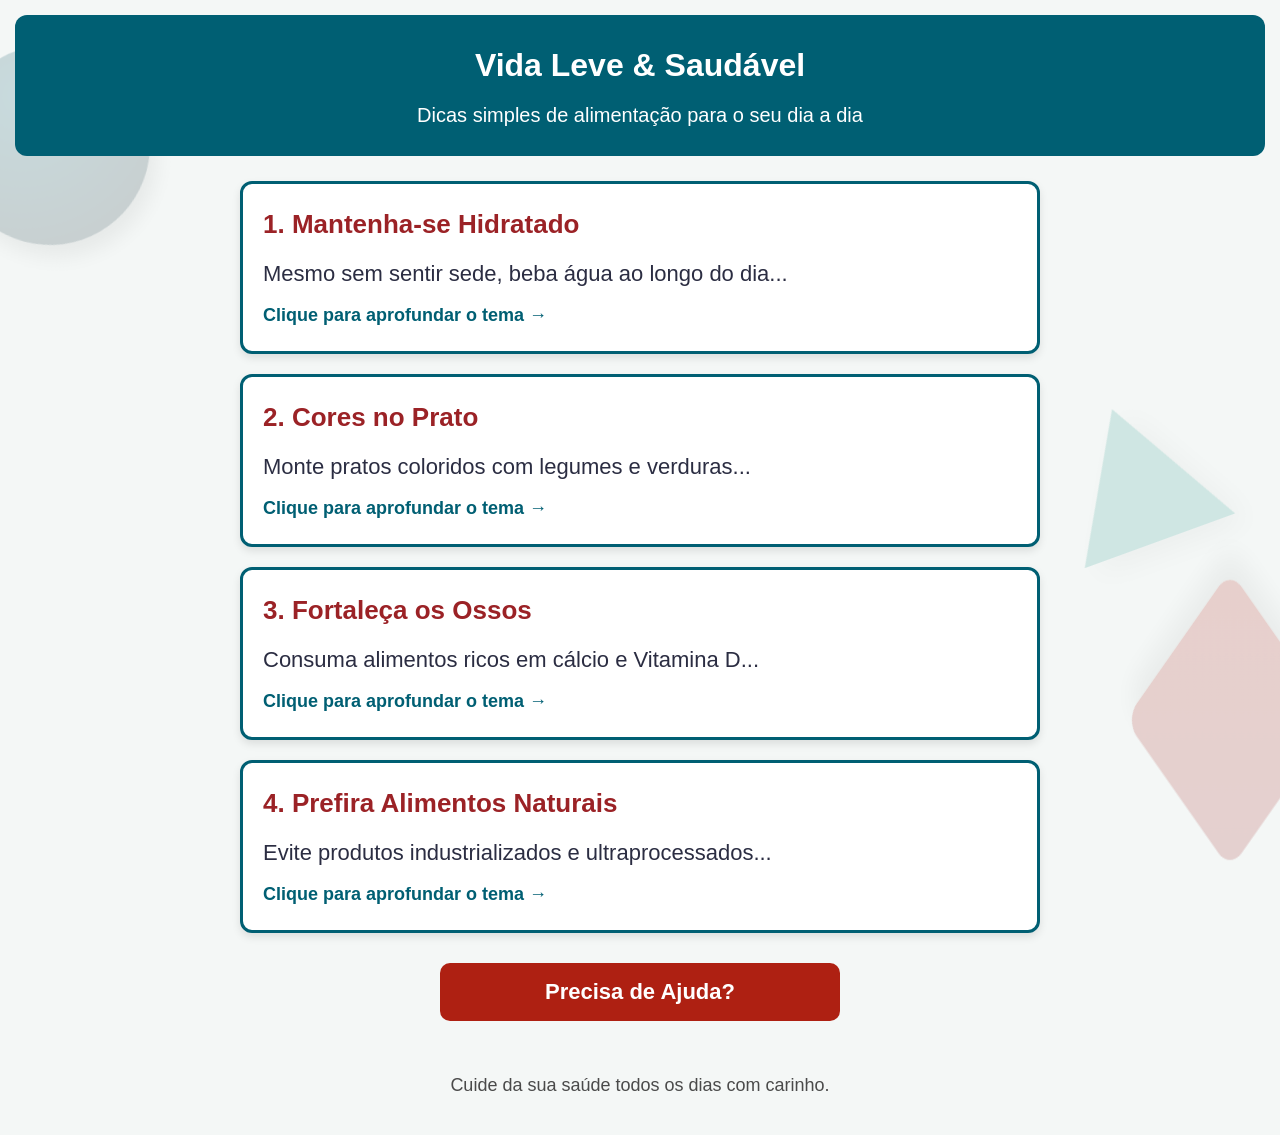
<file: index.html>
<!DOCTYPE html>
<html lang="pt-BR">
<head>
  <meta charset="UTF-8">
  <meta name="viewport" content="width=device-width, initial-scale=1.0">
  <title>Alimentação Saudável para a Terceira Idade</title>
  <link rel="stylesheet" href="style.css">
</head>
<body>

  <!-- Elementos Flutuantes Geometricos 3D de Fundo -->
  <div class="bg-shape shape-1"></div>
  <div class="bg-shape shape-2"></div>
  <div class="bg-shape shape-3"></div>

  <header>
    <h1>Vida Leve & Saudável</h1>
    <p>Dicas simples de alimentação para o seu dia a dia</p>
  </header>

  <main>
    <!-- Card 1 -->
    <a href="hidratacao.html" class="card-link">
      <div class="card">
        <h2>1. Mantenha-se Hidratado</h2>
        <p>Mesmo sem sentir sede, beba água ao longo do dia...</p>
        <span class="dica-clique">Clique para aprofundar o tema →</span>
      </div>
    </a>

    <!-- Card 2 -->
    <a href="cores-no-prato.html" class="card-link">
      <div class="card">
        <h2>2. Cores no Prato</h2>
        <p>Monte pratos coloridos com legumes e verduras...</p>
        <span class="dica-clique">Clique para aprofundar o tema →</span>
      </div>
    </a>

    <!-- Card 3 -->
    <a href="fortaleca-ossos.html" class="card-link">
      <div class="card">
        <h2>3. Fortaleça os Ossos</h2>
        <p>Consuma alimentos ricos em cálcio e Vitamina D...</p>
        <span class="dica-clique">Clique para aprofundar o tema →</span>
      </div>
    </a>

    <!-- Card 4 -->
    <a href="alimentos-naturais.html" class="card-link">
      <div class="card">
        <h2>4. Prefira Alimentos Naturais</h2>
        <p>Evite produtos industrializados e ultraprocessados...</p>
        <span class="dica-clique">Clique para aprofundar o tema →</span>
      </div>
    </a>

    <div class="div-botao">
      <button type="button" class="btn-ajuda" onclick="alert('Ligue para seu posto de saúde ou consulte seu médico para orientações personalizadas.')">Precisa de Ajuda?</button>
    </div>
  </main>

  <footer>
    <p>Cuide da sua saúde todos os dias com carinho.</p>
  </footer>

</body>
</html>
</file>
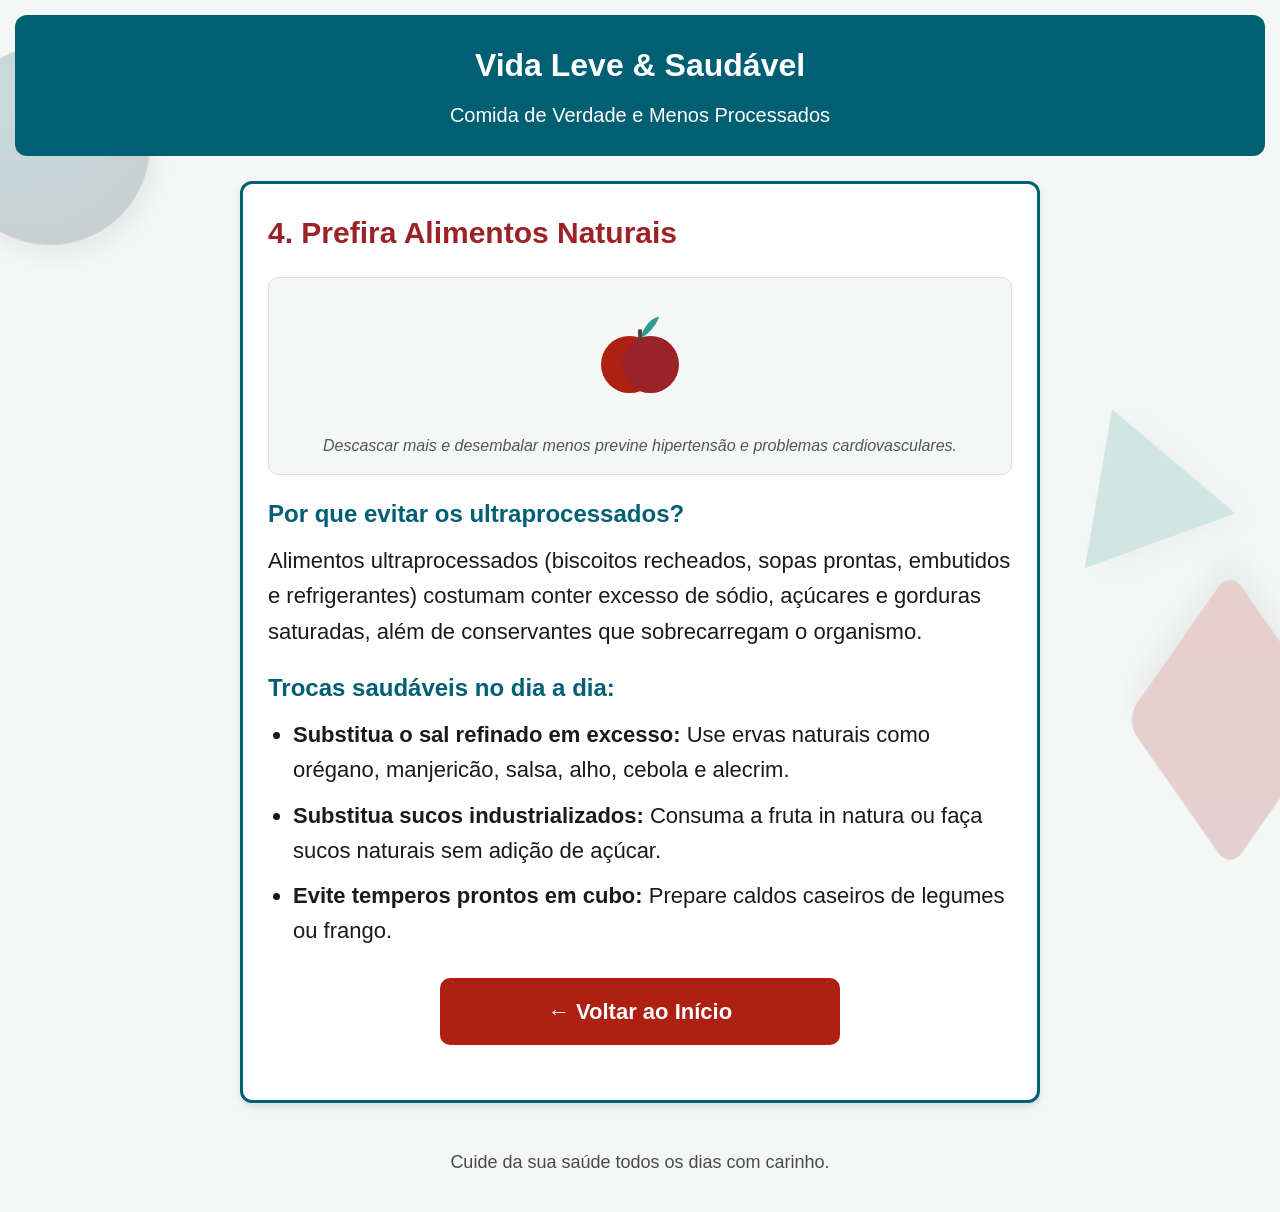
<file: alimentos-naturais.html>
<!DOCTYPE html>
<html lang="pt-BR">
<head>
  <meta charset="UTF-8">
  <meta name="viewport" content="width=device-width, initial-scale=1.0">
  <title>Aprofundando: Prefira Alimentos Naturais</title>
  <link rel="stylesheet" href="style.css">
</head>
<body>

  <div class="bg-shape shape-1"></div>
  <div class="bg-shape shape-2"></div>
  <div class="bg-shape shape-3"></div>

  <header>
    <h1>Vida Leve & Saudável</h1>
    <p>Comida de Verdade e Menos Processados</p>
  </header>

  <main>
    <article class="conteudo-detalhado">
      <h2>4. Prefira Alimentos Naturais</h2>

      <figure class="figura-tema">
        <svg viewBox="0 0 100 100" class="svg-ilustracao" aria-label="Ilustração de Maçã Natural">
          <circle cx="42" cy="55" r="22" fill="#ae2012" />
          <circle cx="58" cy="55" r="22" fill="#9b2226" />
          <path d="M50,35 Q55,20 65,18 Q60,30 50,35 Z" fill="#2a9d8f"/>
          <path d="M50,38 L50,28" stroke="#5d4037" stroke-width="3"/>
        </svg>
        <figcaption>Descascar mais e desembalar menos previne hipertensão e problemas cardiovasculares.</figcaption>
      </figure>

      <h3>Por que evitar os ultraprocessados?</h3>
      <p>Alimentos ultraprocessados (biscoitos recheados, sopas prontas, embutidos e refrigerantes) costumam conter excesso de sódio, açúcares e gorduras saturadas, além de conservantes que sobrecarregam o organismo.</p>

      <h3>Trocas saudáveis no dia a dia:</h3>
      <ul>
        <li><strong>Substitua o sal refinado em excesso:</strong> Use ervas naturais como orégano, manjericão, salsa, alho, cebola e alecrim.</li>
        <li><strong>Substitua sucos industrializados:</strong> Consuma a fruta in natura ou faça sucos naturais sem adição de açúcar.</li>
        <li><strong>Evite temperos prontos em cubo:</strong> Prepare caldos caseiros de legumes ou frango.</li>
      </ul>

      <div class="div-botao">
        <a href="index.html" class="btn-voltar">← Voltar ao Início</a>
      </div>
    </article>
  </main>

  <footer>
    <p>Cuide da sua saúde todos os dias com carinho.</p>
  </footer>

</body>
</html>
</file>
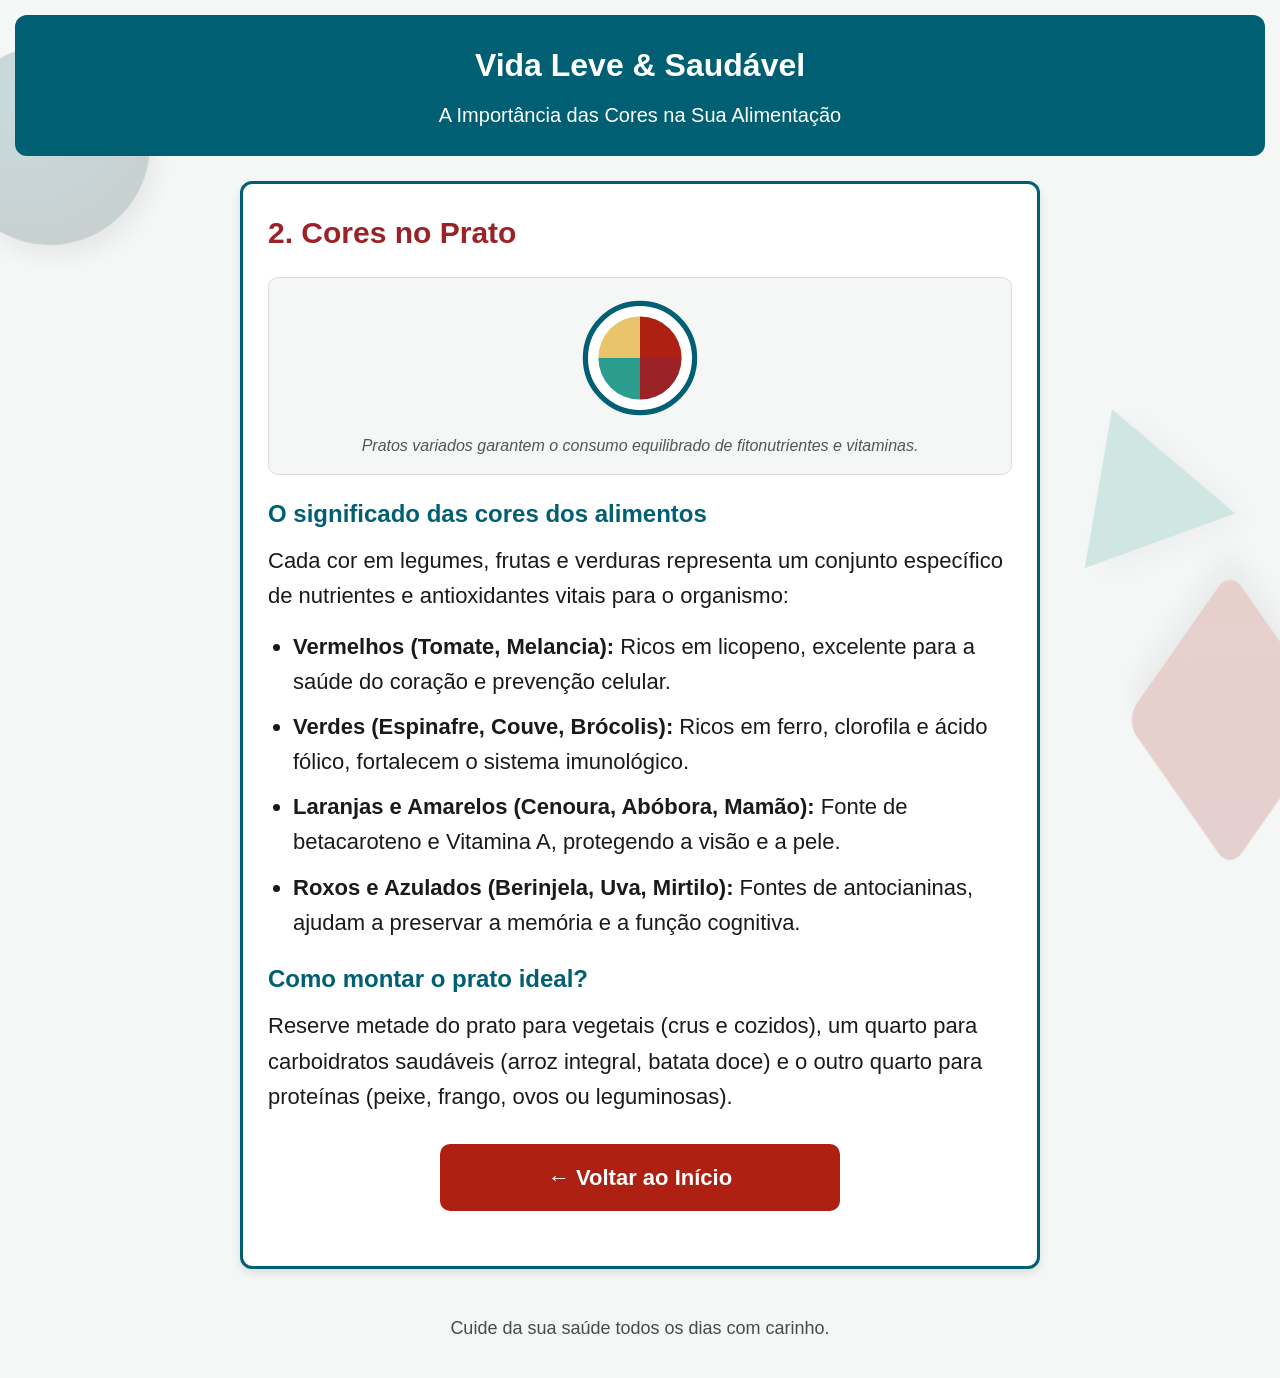
<file: cores-no-prato.html>
<!DOCTYPE html>
<html lang="pt-BR">
<head>
  <meta charset="UTF-8">
  <meta name="viewport" content="width=device-width, initial-scale=1.0">
  <title>Aprofundando: Cores no Prato</title>
  <link rel="stylesheet" href="style.css">
</head>
<body>

  <div class="bg-shape shape-1"></div>
  <div class="bg-shape shape-2"></div>
  <div class="bg-shape shape-3"></div>

  <header>
    <h1>Vida Leve & Saudável</h1>
    <p>A Importância das Cores na Sua Alimentação</p>
  </header>

  <main>
    <article class="conteudo-detalhado">
      <h2>2. Cores no Prato</h2>

      <figure class="figura-tema">
        <svg viewBox="0 0 100 100" class="svg-ilustracao" aria-label="Ilustração de Prato Colorido">
          <circle cx="50" cy="50" r="42" fill="#ffffff" stroke="#005f73" stroke-width="4"/>
          <circle cx="50" cy="50" r="32" fill="#e0f2f1"/>
          <path d="M50,50 L50,18 A32,32 0 0,1 82,50 Z" fill="#ae2012"/>
          <path d="M50,50 L82,50 A32,32 0 0,1 50,82 Z" fill="#9b2226"/>
          <path d="M50,50 L50,82 A32,32 0 0,1 18,50 Z" fill="#2a9d8f"/>
          <path d="M50,50 L18,50 A32,32 0 0,1 50,18 Z" fill="#e9c46a"/>
        </svg>
        <figcaption>Pratos variados garantem o consumo equilibrado de fitonutrientes e vitaminas.</figcaption>
      </figure>

      <h3>O significado das cores dos alimentos</h3>
      <p>Cada cor em legumes, frutas e verduras representa um conjunto específico de nutrientes e antioxidantes vitais para o organismo:</p>

      <ul>
        <li><strong>Vermelhos (Tomate, Melancia):</strong> Ricos em licopeno, excelente para a saúde do coração e prevenção celular.</li>
        <li><strong>Verdes (Espinafre, Couve, Brócolis):</strong> Ricos em ferro, clorofila e ácido fólico, fortalecem o sistema imunológico.</li>
        <li><strong>Laranjas e Amarelos (Cenoura, Abóbora, Mamão):</strong> Fonte de betacaroteno e Vitamina A, protegendo a visão e a pele.</li>
        <li><strong>Roxos e Azulados (Berinjela, Uva, Mirtilo):</strong> Fontes de antocianinas, ajudam a preservar a memória e a função cognitiva.</li>
      </ul>

      <h3>Como montar o prato ideal?</h3>
      <p>Reserve metade do prato para vegetais (crus e cozidos), um quarto para carboidratos saudáveis (arroz integral, batata doce) e o outro quarto para proteínas (peixe, frango, ovos ou leguminosas).</p>

      <div class="div-botao">
        <a href="index.html" class="btn-voltar">← Voltar ao Início</a>
      </div>
    </article>
  </main>

  <footer>
    <p>Cuide da sua saúde todos os dias com carinho.</p>
  </footer>

</body>
</html>
</file>
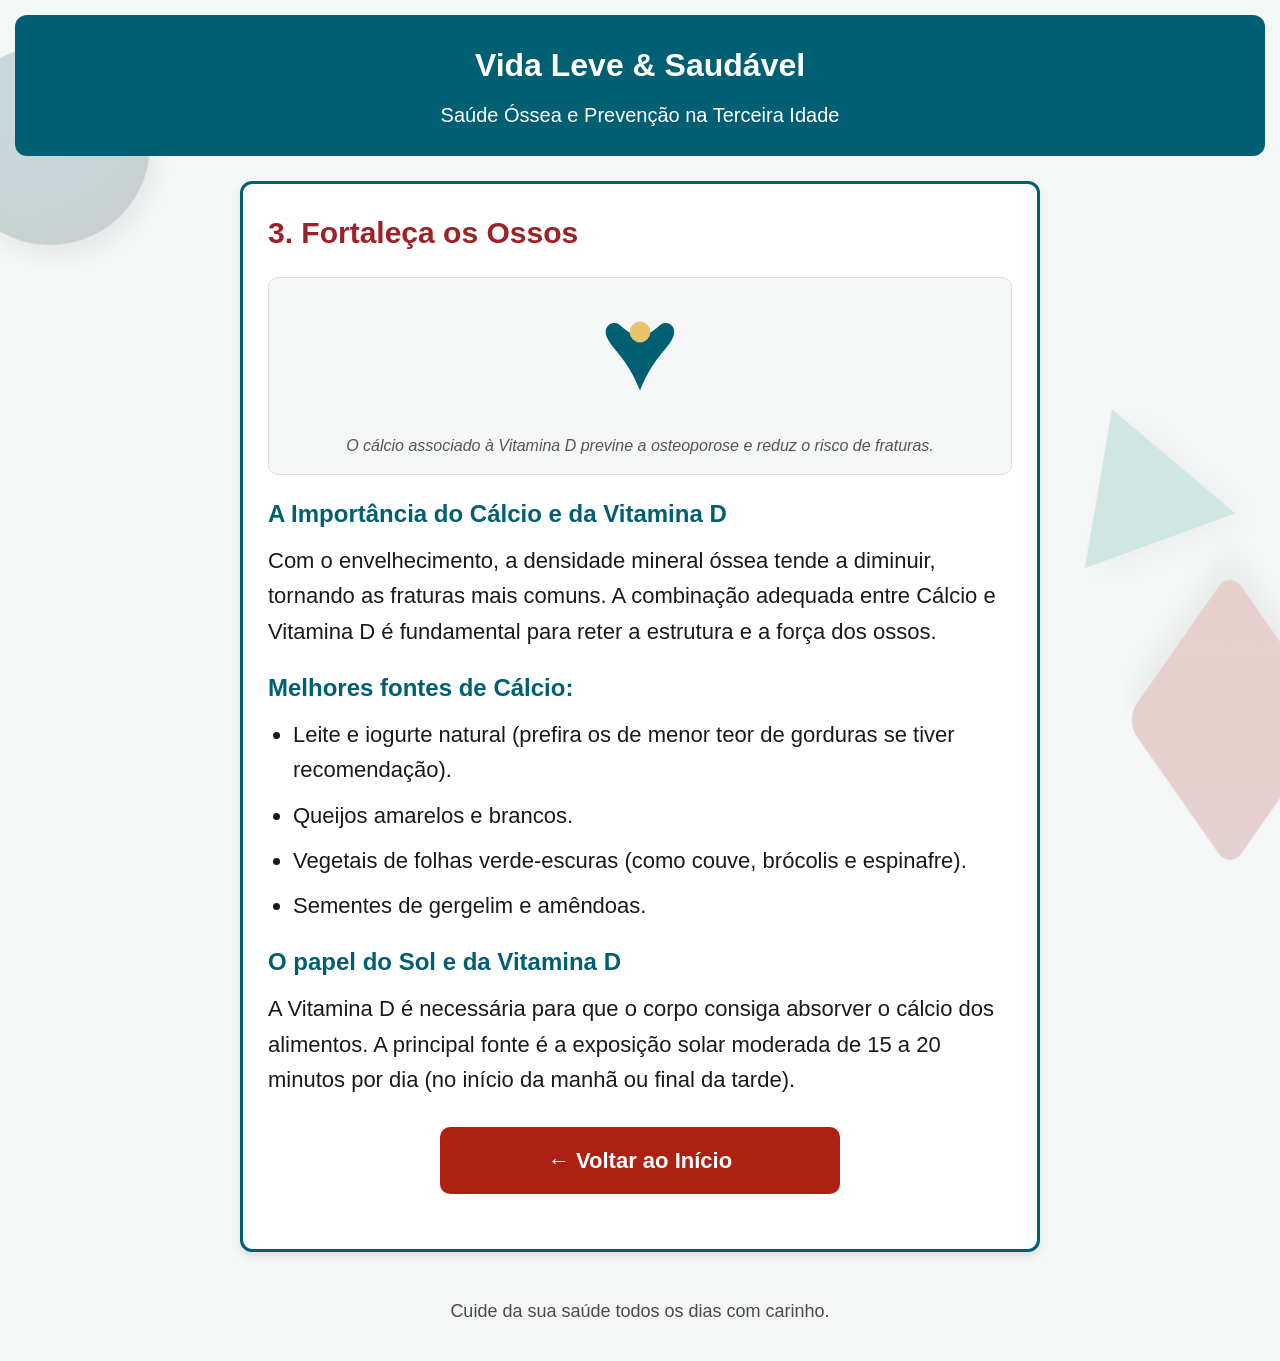
<file: fortaleca-ossos.html>
<!DOCTYPE html>
<html lang="pt-BR">
<head>
  <meta charset="UTF-8">
  <meta name="viewport" content="width=device-width, initial-scale=1.0">
  <title>Aprofundando: Fortaleça os Ossos</title>
  <link rel="stylesheet" href="style.css">
</head>
<body>

  <div class="bg-shape shape-1"></div>
  <div class="bg-shape shape-2"></div>
  <div class="bg-shape shape-3"></div>

  <header>
    <h1>Vida Leve & Saudável</h1>
    <p>Saúde Óssea e Prevenção na Terceira Idade</p>
  </header>

  <main>
    <article class="conteudo-detalhado">
      <h2>3. Fortaleça os Ossos</h2>

      <figure class="figura-tema">
        <svg viewBox="0 0 100 100" class="svg-ilustracao" aria-label="Ilustração de Proteção Óssea">
          <path d="M35,25 C30,20 20,25 25,35 C30,45 40,50 50,75 C60,50 70,45 75,35 C80,25 70,20 65,25 C60,30 50,35 50,35 C50,35 40,30 35,25 Z" fill="#005f73"/>
          <circle cx="50" cy="30" r="8" fill="#e9c46a"/>
        </svg>
        <figcaption>O cálcio associado à Vitamina D previne a osteoporose e reduz o risco de fraturas.</figcaption>
      </figure>

      <h3>A Importância do Cálcio e da Vitamina D</h3>
      <p>Com o envelhecimento, a densidade mineral óssea tende a diminuir, tornando as fraturas mais comuns. A combinação adequada entre Cálcio e Vitamina D é fundamental para reter a estrutura e a força dos ossos.</p>

      <h3>Melhores fontes de Cálcio:</h3>
      <ul>
        <li>Leite e iogurte natural (prefira os de menor teor de gorduras se tiver recomendação).</li>
        <li>Queijos amarelos e brancos.</li>
        <li>Vegetais de folhas verde-escuras (como couve, brócolis e espinafre).</li>
        <li>Sementes de gergelim e amêndoas.</li>
      </ul>

      <h3>O papel do Sol e da Vitamina D</h3>
      <p>A Vitamina D é necessária para que o corpo consiga absorver o cálcio dos alimentos. A principal fonte é a exposição solar moderada de 15 a 20 minutos por dia (no início da manhã ou final da tarde).</p>

      <div class="div-botao">
        <a href="index.html" class="btn-voltar">← Voltar ao Início</a>
      </div>
    </article>
  </main>

  <footer>
    <p>Cuide da sua saúde todos os dias com carinho.</p>
  </footer>

</body>
</html>
</file>
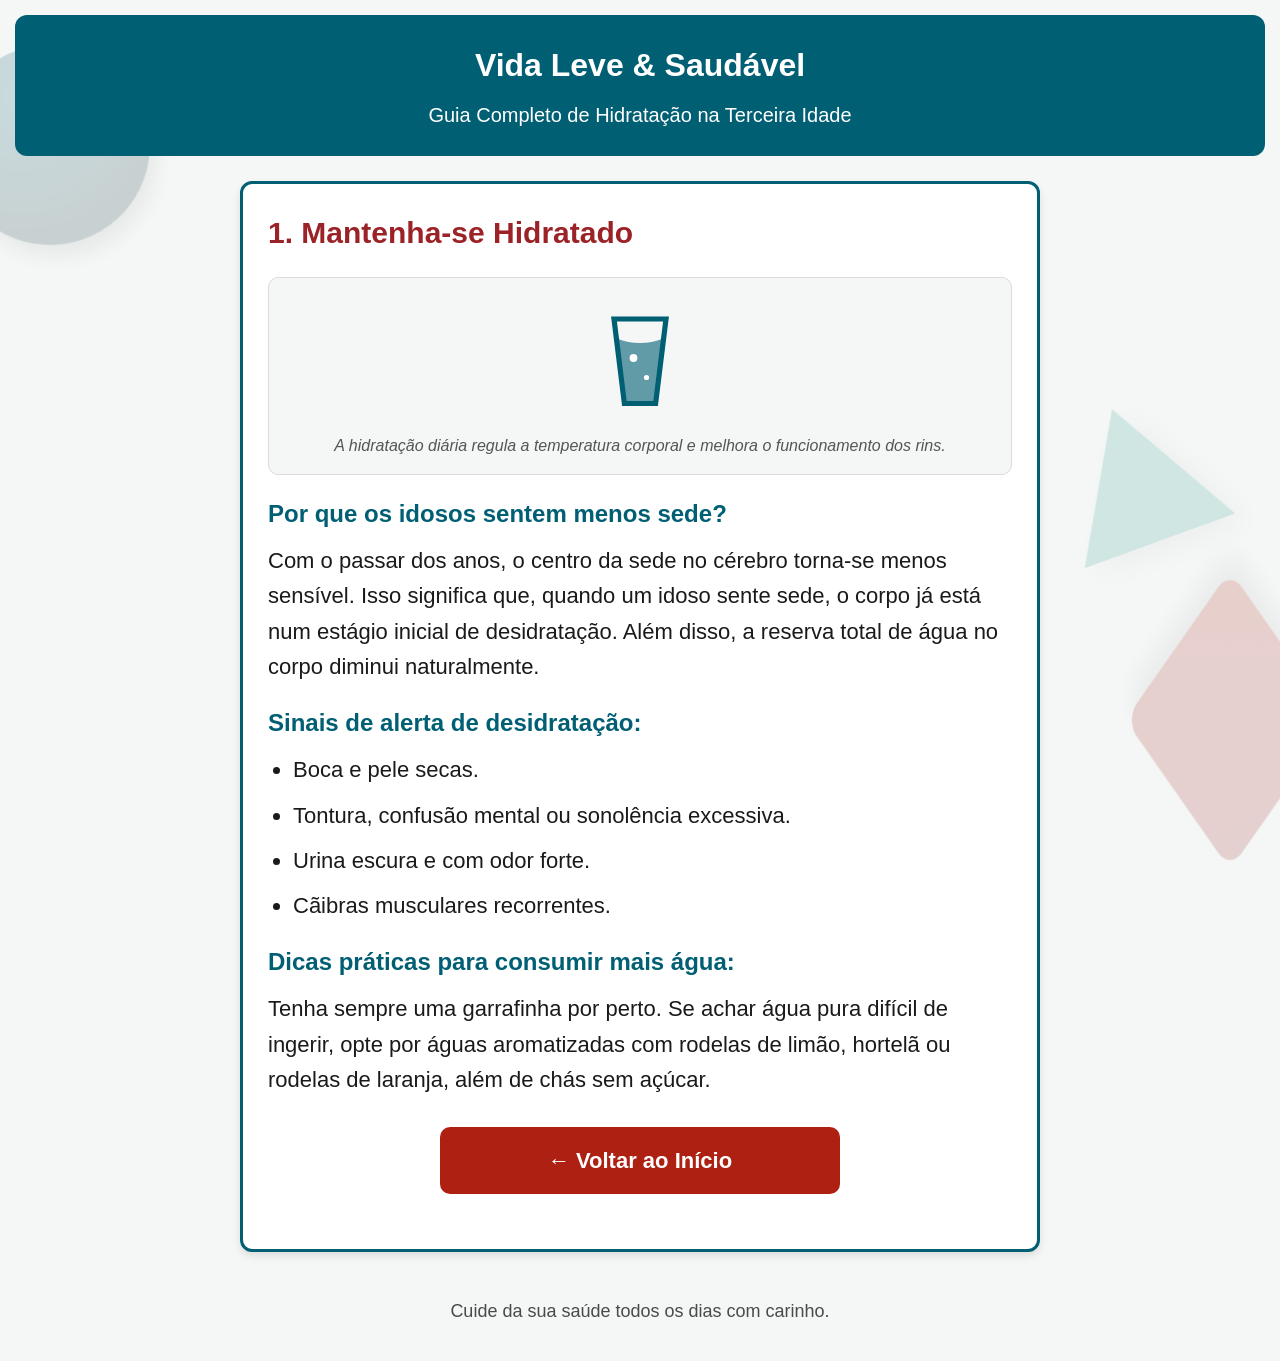
<file: hidratacao.html>
<!DOCTYPE html>
<html lang="pt-BR">
<head>
  <meta charset="UTF-8">
  <meta name="viewport" content="width=device-width, initial-scale=1.0">
  <title>Aprofundando: Mantenha-se Hidratado</title>
  <link rel="stylesheet" href="style.css">
</head>
<body>

  <div class="bg-shape shape-1"></div>
  <div class="bg-shape shape-2"></div>
  <div class="bg-shape shape-3"></div>

  <header>
    <h1>Vida Leve & Saudável</h1>
    <p>Guia Completo de Hidratação na Terceira Idade</p>
  </header>

  <main>
    <article class="conteudo-detalhado">
      <h2>1. Mantenha-se Hidratado</h2>
      
      <figure class="figura-tema">
        <svg viewBox="0 0 100 100" class="svg-ilustracao" aria-label="Ilustração de Copo de Água">
          <path d="M30,20 L70,20 L62,85 L38,85 Z" fill="none" stroke="#005f73" stroke-width="4"/>
          <path d="M32,35 Q50,42 68,35 L62,83 L38,83 Z" fill="#005f73" opacity="0.6"/>
          <circle cx="45" cy="50" r="3" fill="#ffffff" />
          <circle cx="55" cy="65" r="2" fill="#ffffff" />
        </svg>
        <figcaption>A hidratação diária regula a temperatura corporal e melhora o funcionamento dos rins.</figcaption>
      </figure>

      <h3>Por que os idosos sentem menos sede?</h3>
      <p>Com o passar dos anos, o centro da sede no cérebro torna-se menos sensível. Isso significa que, quando um idoso sente sede, o corpo já está num estágio inicial de desidratação. Além disso, a reserva total de água no corpo diminui naturalmente.</p>

      <h3>Sinais de alerta de desidratação:</h3>
      <ul>
        <li>Boca e pele secas.</li>
        <li>Tontura, confusão mental ou sonolência excessiva.</li>
        <li>Urina escura e com odor forte.</li>
        <li>Cãibras musculares recorrentes.</li>
      </ul>

      <h3>Dicas práticas para consumir mais água:</h3>
      <p>Tenha sempre uma garrafinha por perto. Se achar água pura difícil de ingerir, opte por águas aromatizadas com rodelas de limão, hortelã ou rodelas de laranja, além de chás sem açúcar.</p>

      <div class="div-botao">
        <a href="index.html" class="btn-voltar">← Voltar ao Início</a>
      </div>
    </article>
  </main>

  <footer>
    <p>Cuide da sua saúde todos os dias com carinho.</p>
  </footer>

</body>
</html>
</file>
<file: style.css>
/* Configurações Globais de Acessibilidade */
* {
  box-sizing: border-box;
  margin: 0;
  padding: 0;
}

body {
  font-family: Arial, Helvetica, sans-serif;
  font-size: 22px;
  line-height: 1.6;
  background-color: #f4f7f6;
  color: #1a1a1a;
  padding: 15px;
  position: relative;
  overflow-x: hidden;
  min-height: 100vh;
}

/* ========================================================
   OBJETOS 3D E FORMAS GEOMÉTRICAS DE FUNDO
   ======================================================== */
.bg-shape {
  position: fixed;
  z-index: -1;
  opacity: 0.18;
  pointer-events: none;
}

/* Esfera 3D com Gradiente */
.shape-1 {
  top: 5%;
  left: -50px;
  width: 200px;
  height: 200px;
  border-radius: 50%;
  background: radial-gradient(circle at 30% 30%, #005f73, #001219);
  box-shadow: 10px 10px 20px rgba(0,0,0,0.3);
  transform: rotate(15deg);
}

/* Cubo 3D Estilizado */
.shape-2 {
  bottom: 10%;
  right: -40px;
  width: 180px;
  height: 180px;
  background: linear-gradient(135deg, #ae2012, #9b2226);
  border-radius: 20px;
  transform: rotate(45deg) skew(10deg, 10deg);
  box-shadow: -15px -15px 25px rgba(0,0,0,0.25);
}

/* Pirâmide/Triângulo 3D */
.shape-3 {
  top: 45%;
  right: 5%;
  width: 0;
  height: 0;
  border-left: 80px solid transparent;
  border-right: 80px solid transparent;
  border-bottom: 140px solid #2a9d8f;
  filter: drop-shadow(10px 10px 15px rgba(0,0,0,0.2));
  transform: rotate(-20deg);
}

/* Cabeçalho */
header {
  background-color: #005f73;
  color: #ffffff;
  padding: 25px 15px;
  text-align: center;
  border-radius: 12px;
  margin-bottom: 25px;
}

header h1 {
  font-size: 32px;
  margin-bottom: 8px;
}

header p {
  font-size: 20px;
}

/* Lista Principal e Artigo */
main {
  max-width: 800px;
  margin: 0 auto;
}

/* Cartões de Dicas (Links para páginas secundárias) */
.card-link {
  text-decoration: none;
  color: inherit;
  display: block;
}

.card {
  background-color: #ffffff;
  border: 3px solid #005f73;
  border-radius: 12px;
  padding: 20px;
  margin-bottom: 20px;
  box-shadow: 0 4px 8px rgba(0, 0, 0, 0.1);
  cursor: pointer;
  transition: transform 0.2s ease, box-shadow 0.2s ease;
}

.card:hover {
  transform: translateY(-3px);
  box-shadow: 0 6px 12px rgba(0, 0, 0, 0.15);
  background-color: #fbfdfd;
}

.card h2 {
  color: #9b2226;
  font-size: 26px;
  margin-bottom: 10px;
}

.card p {
  color: #2b2d42;
}

.dica-clique {
  display: inline-block;
  margin-top: 10px;
  font-size: 18px;
  font-weight: bold;
  color: #005f73;
}

/* Páginas Secundárias (Conteúdo detalhado) */
.conteudo-detalhado {
  background-color: #ffffff;
  border: 3px solid #005f73;
  border-radius: 12px;
  padding: 25px;
  box-shadow: 0 4px 8px rgba(0, 0, 0, 0.1);
  margin-bottom: 25px;
}

.conteudo-detalhado h2 {
  color: #9b2226;
  font-size: 30px;
  margin-bottom: 15px;
}

.conteudo-detalhado h3 {
  color: #005f73;
  font-size: 24px;
  margin: 20px 0 10px 0;
}

.conteudo-detalhado p {
  margin-bottom: 15px;
}

.conteudo-detalhado ul {
  margin-left: 25px;
  margin-bottom: 20px;
}

.conteudo-detalhado li {
  margin-bottom: 10px;
}

/* Figuras e Ilustrações SVG */
.figura-tema {
  text-align: center;
  margin: 20px 0;
  background-color: #f4f7f6;
  padding: 15px;
  border-radius: 10px;
  border: 1px solid #dcdcdc;
}

.svg-ilustracao {
  width: 130px;
  height: 130px;
  display: block;
  margin: 0 auto 10px auto;
}

figcaption {
  font-size: 16px;
  color: #555;
  font-style: italic;
}

/* Botões */
.div-botao {
  text-align: center;
  margin: 30px 0;
}

.btn-ajuda, .btn-voltar {
  background-color: #ae2012;
  color: #ffffff;
  font-size: 22px;
  font-weight: bold;
  padding: 16px 28px;
  border: none;
  border-radius: 10px;
  cursor: pointer;
  width: 100%;
  max-width: 400px;
  display: inline-block;
  text-decoration: none;
  text-align: center;
}

.btn-ajuda:hover, .btn-voltar:hover {
  background-color: #9b2226;
}

/* Rodapé */
footer {
  text-align: center;
  padding: 20px;
  font-size: 18px;
  color: #4a4a4a;
}
</file>
